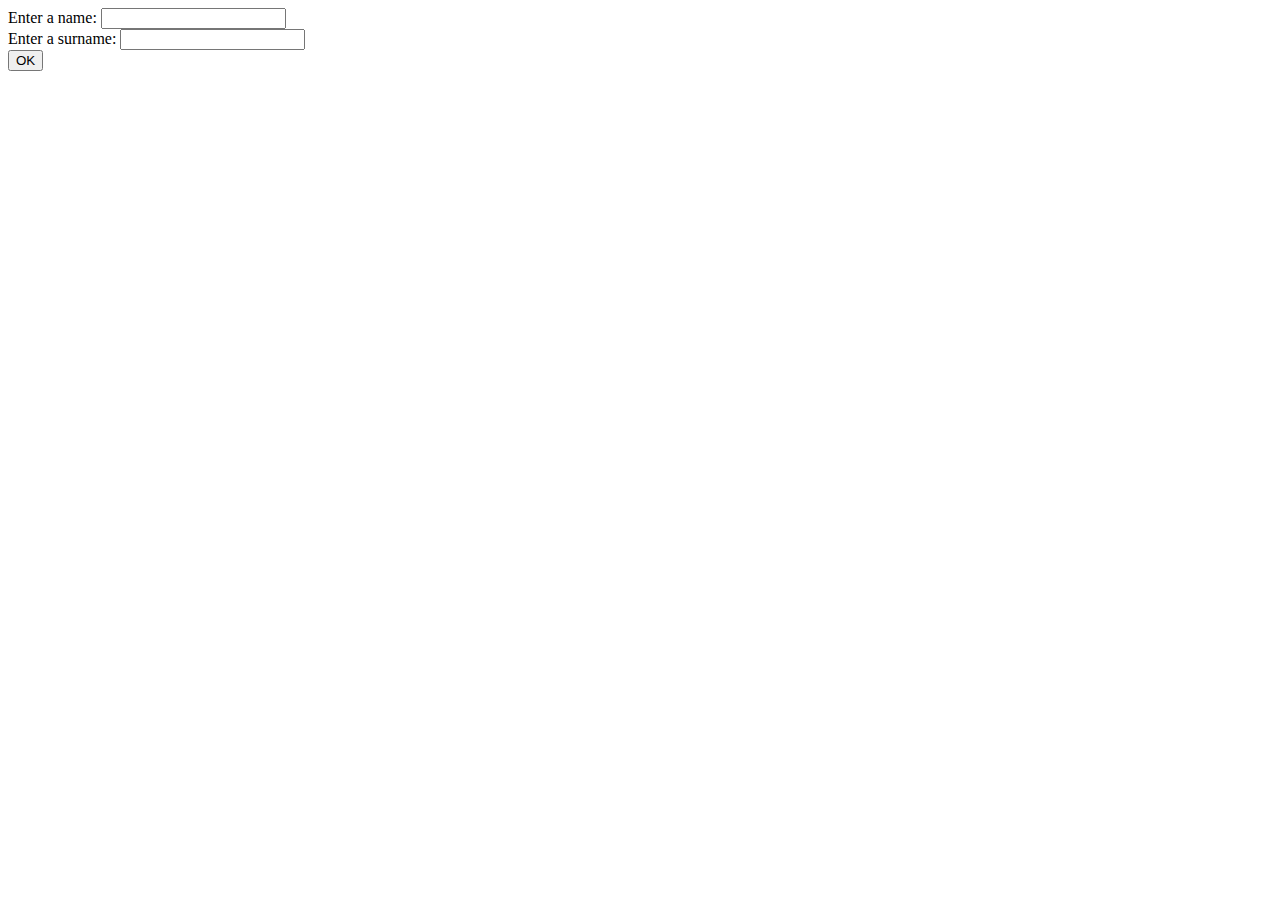
<file: src/main/resources/templates/addUser.html>
<!DOCTYPE html>
<html lang="en" xmlns:th="http://www.thymeleaf.org">
<head>
    <meta charset="UTF-8">
    <title>Форма пользователя</title>
</head>
<body>
<form th:method="post" th:action="@{/saveUser}" th:object="${user}">
    <input type="hidden" th:field="*{id}"/>

    <div>
        <label for="name">Enter a name:</label>
        <input type="text" th:field="*{name}" id="name"/>
        <br/>
        <span style="color:red;" th:if="${#fields.hasErrors('name')}" th:errors="*{name}"></span>
    </div>

    <div>
        <label for="surname">Enter a surname:</label>
        <input type="text" th:field="*{sureName}" id="surname"/>
        <br/>
        <span style="color:red;" th:if="${#fields.hasErrors('sureName')}" th:errors="*{sureName}"></span>
    </div>

    <input type="submit" value="OK"/>
</form>
</body>
</html>
</file>
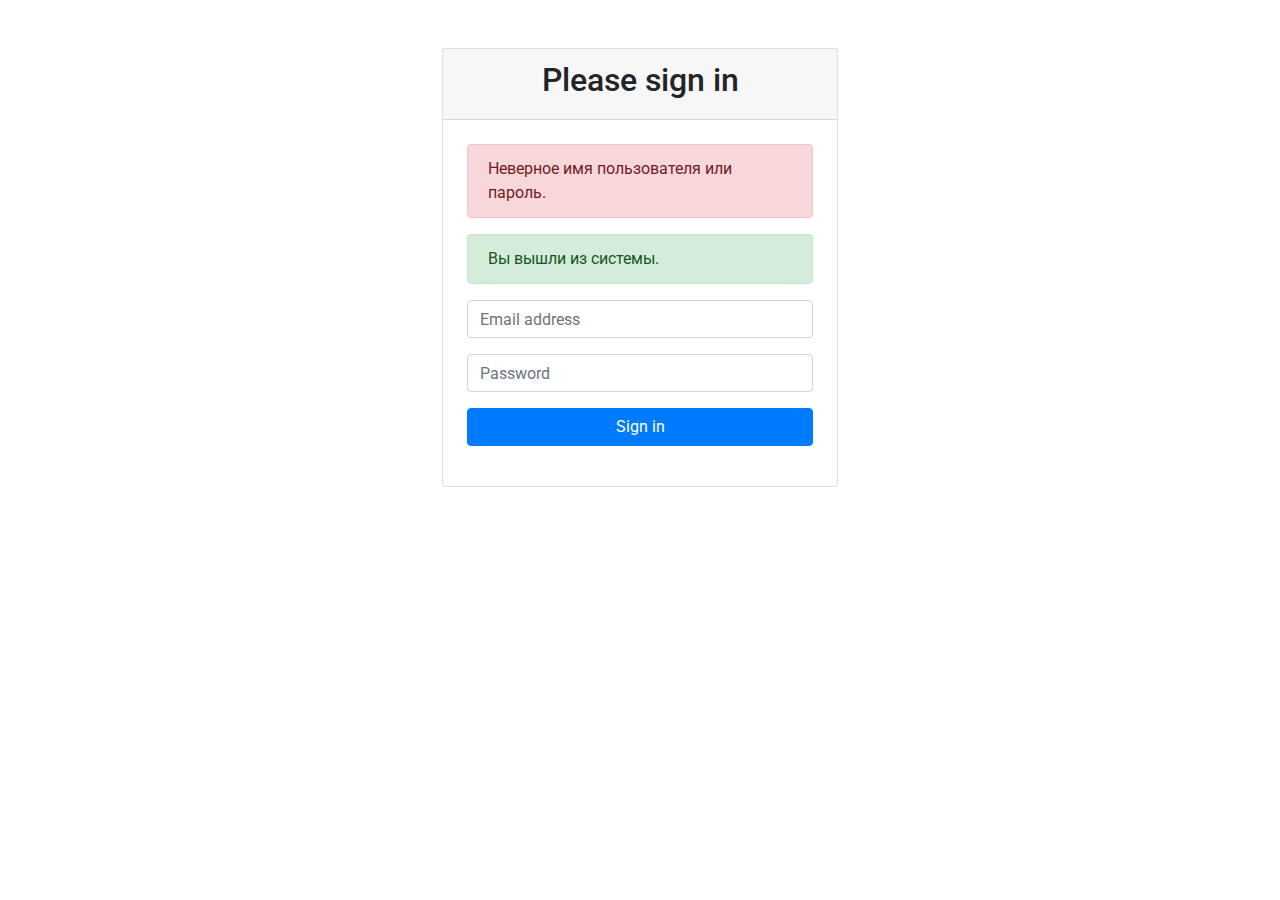
<file: src/main/resources/templates/login.html>
<!DOCTYPE html>
<html xmlns:th="http://www.thymeleaf.org">
<head>
    <meta charset="UTF-8">
    <meta name="viewport" content="width=device-width, initial-scale=1, shrink-to-fit=no">
    <title>Вход в систему</title>
    <link href="https://fonts.googleapis.com/css2?family=Roboto:wght@300;400;500;700&display=swap" rel="stylesheet">
    <link rel="stylesheet" href="https://cdn.jsdelivr.net/npm/bootstrap@4.6.0/dist/css/bootstrap.min.css">
    <link rel="stylesheet" th:href="@{/css/style.css}">
</head>
<body>
<div class="container-fluid">
    <div class="row justify-content-center mt-5">
        <div class="col-md-4">
            <div class="card">
                <div class="card-header text-center">
                    <h2>Please sign in</h2>
                </div>
                <div class="card-body p-4">
                    <div th:if="${param.error}" class="alert alert-danger" role="alert">
                        Неверное имя пользователя или пароль.
                    </div>

                    <div th:if="${param.logout}" class="alert alert-success" role="alert">
                        Вы вышли из системы.
                    </div>

                    <form method="post" th:action="@{/login}">
                        <div class="form-group">
                            <input type="text" id="username" name="username" class="form-control"
                                   placeholder="Email address" required>
                        </div>

                        <div class="form-group">
                            <input type="password" id="password" name="password" class="form-control"
                                   placeholder="Password" required>
                        </div>

                        <div class="form-group">
                            <button type="submit" class="btn btn-primary btn-block">Sign in</button>
                        </div>
                    </form>
                </div>
            </div>
        </div>
    </div>
</div>

<script src="https://code.jquery.com/jquery-3.5.1.slim.min.js"></script>
<script src="https://cdn.jsdelivr.net/npm/popper.js@1.16.1/dist/umd/popper.min.js"></script>
<script src="https://cdn.jsdelivr.net/npm/bootstrap@4.6.0/dist/js/bootstrap.min.js"></script>
</body>
</html>
</file>
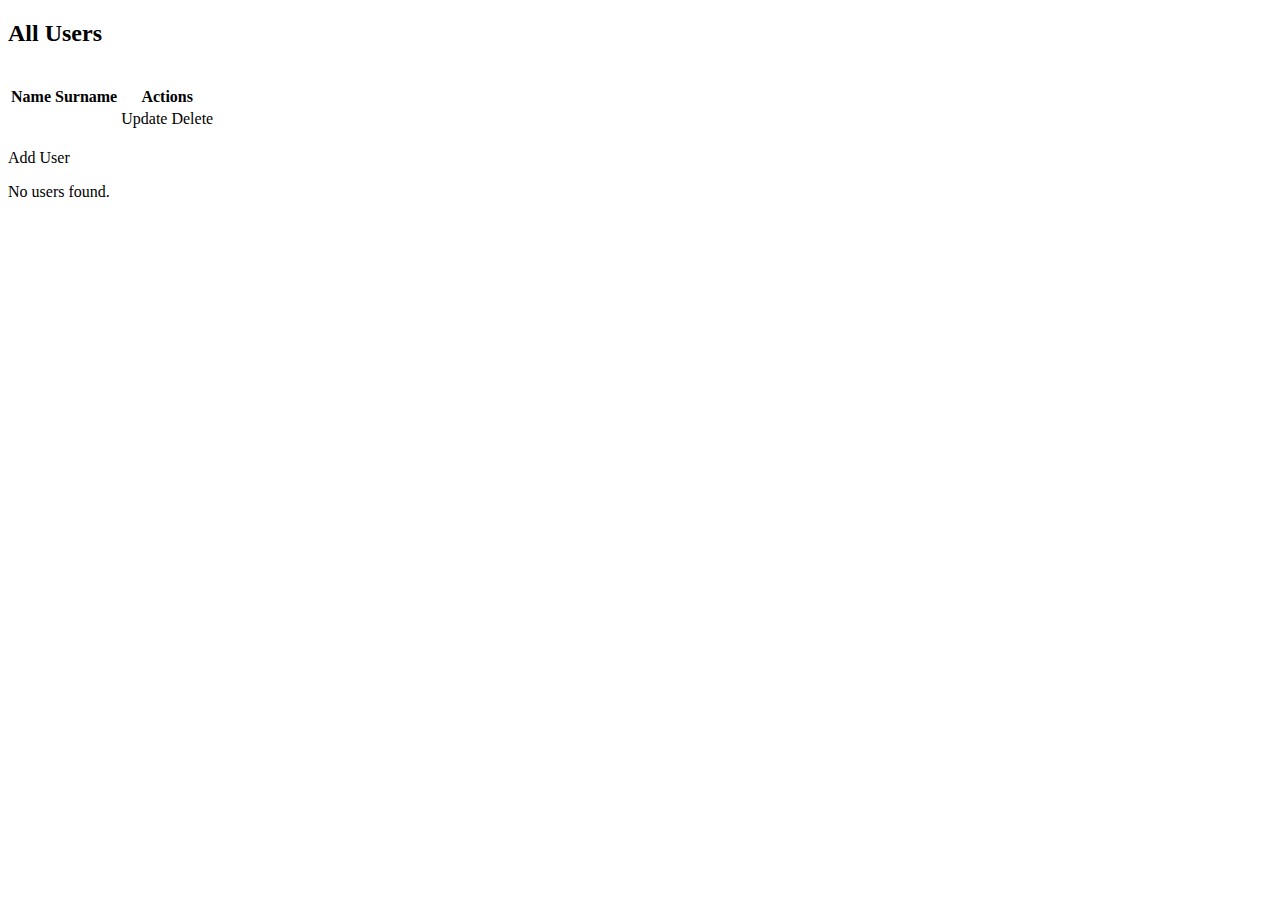
<file: src/main/resources/templates/users.html>
<!DOCTYPE html>
<html xmlns:th="http://www.thymeleaf.org">
<head>
    <title>Users</title>
</head>
<body>
<h2>All Users</h2>
<br>
<table>
    <thead>
    <tr>
        <th>Name</th>
        <th>Surname</th>
        <th>Actions</th>
    </tr>
    </thead>
    <tbody>
    <tr th:each="user : ${users}">
        <td th:text="${user.name}"></td>
        <td th:text="${user.sureName}"></td>
        <td>
            <a th:href="@{/updateInfo(userId=${user.id})}">Update</a>
            <a th:href="@{/deleteUser(userId=${user.id})}">Delete</a>
        </td>
    </tr>
    </tbody>

</table>
<br/>
<a th:href="@{/addNewUser}">Add User</a>
<div th:if="${#lists.isEmpty(users)}">
    <p>No users found.</p>
</div>
</body>
</html>
</file>
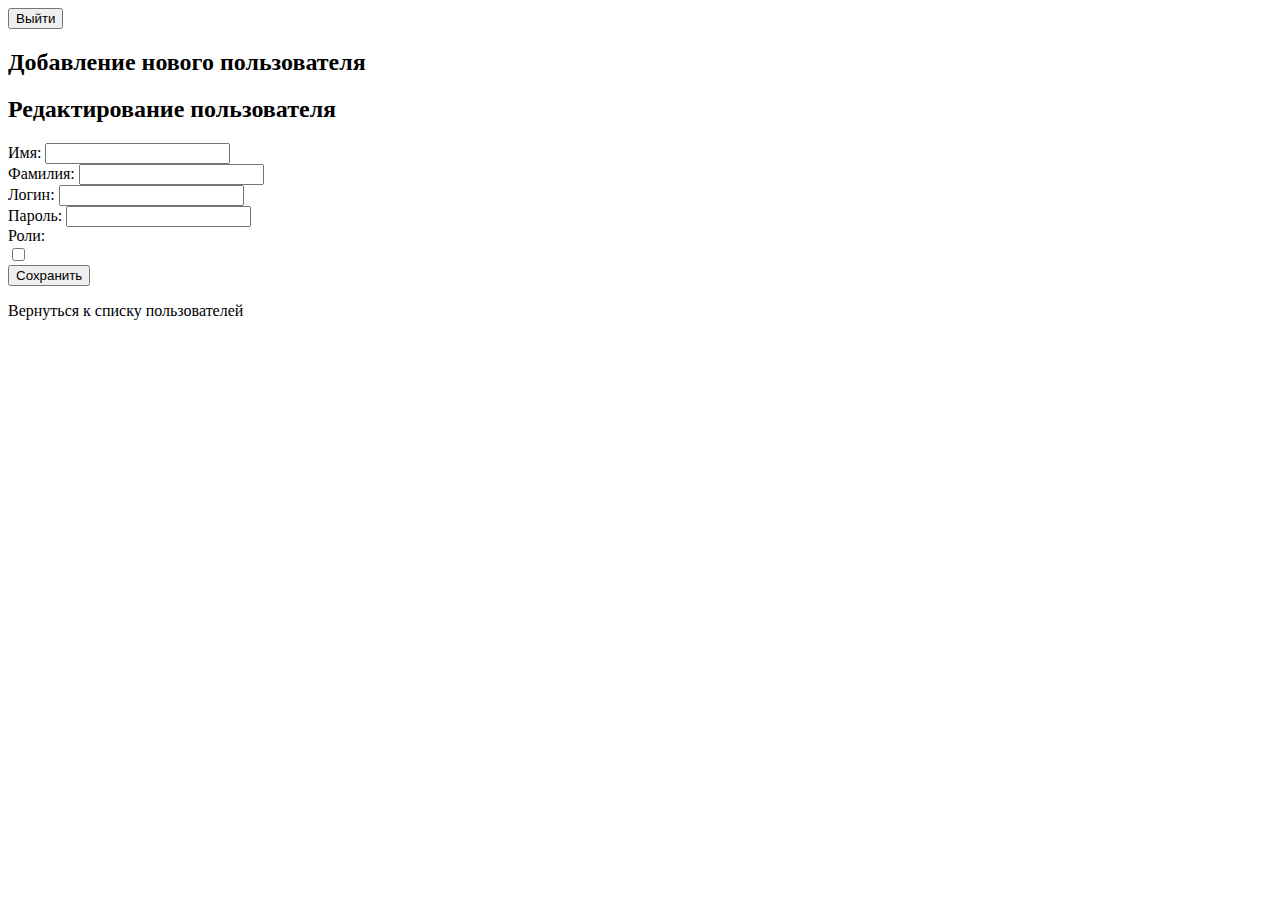
<file: src/main/resources/templates/admin/addUser.html>
<!DOCTYPE html>
<html lang="en" xmlns:th="http://www.thymeleaf.org"
      xmlns:sec="http://www.thymeleaf.org/extras/spring-security">
<head>
  <meta charset="UTF-8">
  <title>Форма пользователя</title>
</head>
<body>
<div sec:authorize="isAuthenticated()">
  <form th:action="@{/logout}" method="post">
    <button type="submit">Выйти</button>
  </form>
</div>

<h2 th:if="${user.id == 0}">Добавление нового пользователя</h2>
<h2 th:unless="${user.id == 0}">Редактирование пользователя</h2>

<form th:method="post" th:action="${user.id == 0 ? '/admin/saveUser' : '/admin/updateUser'}" th:object="${user}">
  <input type="hidden" th:field="*{id}"/>

  <div>
    <label for="name">Имя:</label>
    <input type="text" th:field="*{name}" id="name"/>
    <br/>
    <span style="color:red;" th:if="${#fields.hasErrors('name')}" th:errors="*{name}"></span>
  </div>

  <div>
    <label for="surname">Фамилия:</label>
    <input type="text" th:field="*{sureName}" id="surname"/>
    <br/>
    <span style="color:red;" th:if="${#fields.hasErrors('sureName')}" th:errors="*{sureName}"></span>
  </div>

  <div>
    <label for="username">Логин:</label>
    <input type="text" th:field="*{username}" id="username"/>
    <br/>
    <span style="color:red;" th:if="${#fields.hasErrors('username')}" th:errors="*{username}"></span>
  </div>

  <div>
    <label for="password">Пароль:</label>
    <input type="password" th:field="*{password}" id="password"/>
    <br/>
    <span style="color:red;" th:if="${#fields.hasErrors('password')}" th:errors="*{password}"></span>
  </div>

  <div>
    <label>Роли:</label>
    <div th:each="role : ${roles}">
      <label>
        <input type="checkbox" name="selectedRoles" th:value="${role.name}"
               th:checked="${user.roles != null && user.roles.contains(role)}"/>
        <span th:text="${role.name}"></span>
      </label>
    </div>
  </div>

  <input type="submit" value="Сохранить"/>
</form>

<p><a th:href="@{/admin}">Вернуться к списку пользователей</a></p>
</body>
</html>
</file>
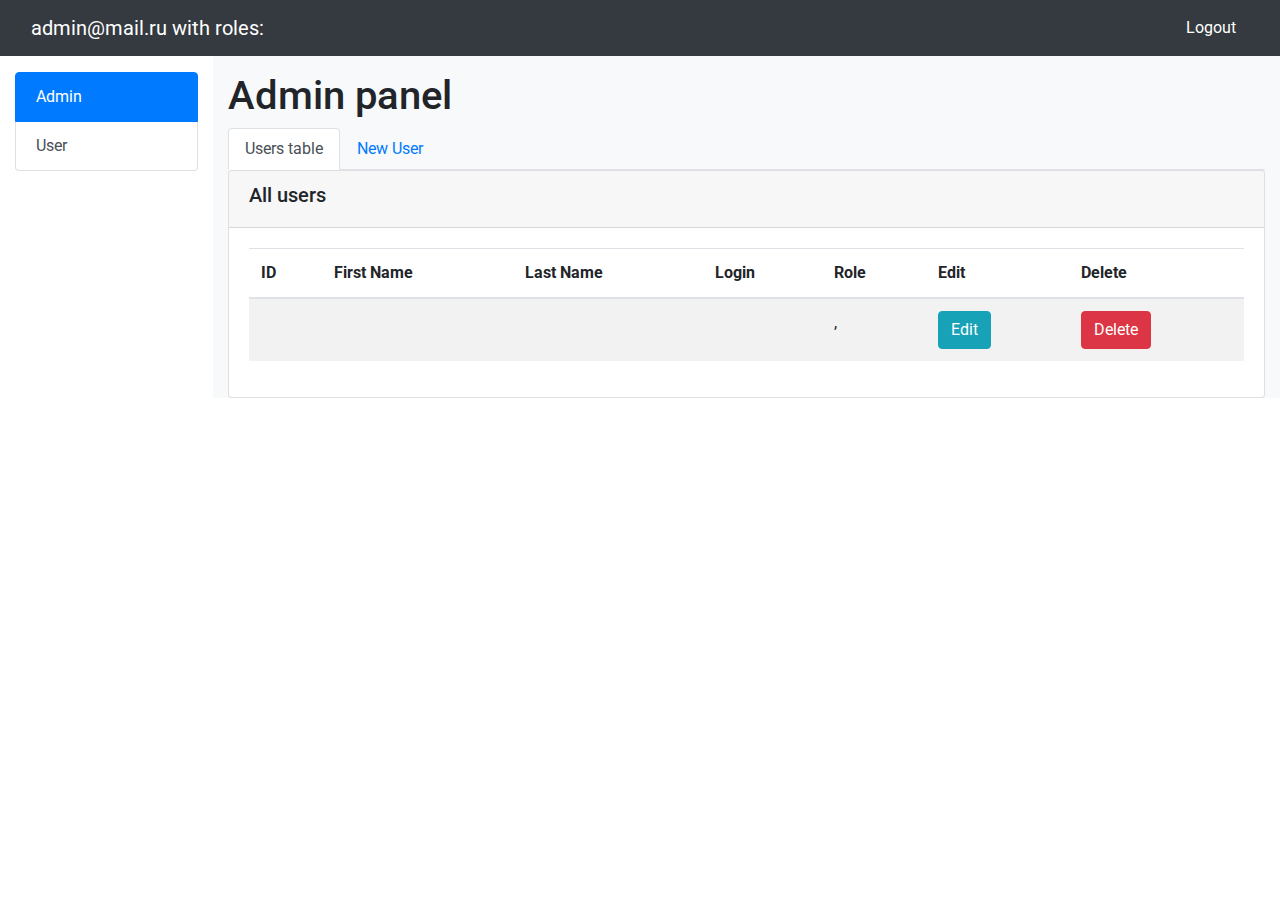
<file: src/main/resources/templates/admin/users.html>
<!DOCTYPE html>
<html xmlns:th="http://www.thymeleaf.org"
      xmlns:sec="http://www.thymeleaf.org/extras/spring-security">
<head>
  <meta charset="UTF-8">
  <meta name="viewport" content="width=device-width, initial-scale=1, shrink-to-fit=no">
  <title>Admin panel</title>
  <link href="https://fonts.googleapis.com/css2?family=Roboto:wght@300;400;500;700&display=swap" rel="stylesheet">
  <link rel="stylesheet" href="https://cdn.jsdelivr.net/npm/bootstrap@4.6.0/dist/css/bootstrap.min.css">
  <link rel="stylesheet" href="https://cdn.jsdelivr.net/npm/bootstrap-icons@1.5.0/font/bootstrap-icons.css">
  <link rel="stylesheet" th:href="@{/css/style.css}">
</head>
<body>
<!-- Верхняя навигационная панель -->
<nav class="navbar navbar-dark bg-dark">
  <div class="container-fluid">
        <span class="navbar-brand">
            <span th:text="${#authentication.name}">admin@mail.ru</span> with roles:
            <span th:each="authority, iterStat : ${#authentication.authorities}" th:text="${authority.authority.replace('ROLE_', '')}"></span>
        </span>
    <form th:action="@{/logout}" method="post" class="form-inline">
      <button type="submit" class="btn btn-dark">Logout</button>
    </form>
  </div>
</nav>

<div class="container-fluid">
  <div class="row">
    <!-- Левая навигационная панель -->
    <div class="col-2 bg-white pt-3">
      <div class="list-group">
        <a href="/admin" class="list-group-item list-group-item-action active">Admin</a>
        <a href="/user" class="list-group-item list-group-item-action">User</a>
      </div>
    </div>

    <!-- Основное содержимое -->
    <div class="col-10 bg-light pt-3">
      <h1>Admin panel</h1>

      <ul class="nav nav-tabs" id="myTab" role="tablist">
        <li class="nav-item">
          <a class="nav-link active" id="users-tab" data-toggle="tab" href="#users" role="tab">Users table</a>
        </li>
        <li class="nav-item">
          <a class="nav-link" id="new-user-tab" data-toggle="tab" href="#new-user" role="tab">New User</a>
        </li>
      </ul>

      <div class="tab-content">
        <!-- Таблица пользователей -->
        <div class="tab-pane fade show active" id="users" role="tabpanel">
          <div class="card">
            <div class="card-header">
              <h5>All users</h5>
            </div>
            <div class="card-body">
              <table class="table table-striped">
                <thead>
                <tr>
                  <th>ID</th>
                  <th>First Name</th>
                  <th>Last Name</th>
                  <th>Login</th>
                  <th>Role</th>
                  <th>Edit</th>
                  <th>Delete</th>
                </tr>
                </thead>
                <tbody>
                <tr th:each="user : ${users}">
                  <td th:text="${user.id}"></td>
                  <td th:text="${user.name}"></td>
                  <td th:text="${user.sureName}"></td>
                  <td th:text="${user.username}"></td>
                  <td>
                                        <span th:each="role, iterStat : ${user.roles}">
                                            <span th:text="${role.name.replace('ROLE_', '')}"></span>
                                            <span th:if="${!iterStat.last}">, </span>
                                        </span>
                  </td>
                  <td>
                    <button type="button" class="btn btn-info edit-button" data-toggle="modal"
                            th:attr="data-id=${user.id}">Edit</button>
                  </td>
                  <td>
                    <button type="button" class="btn btn-danger delete-button" data-toggle="modal"
                            th:attr="data-id=${user.id}">Delete</button>
                  </td>
                </tr>
                </tbody>
              </table>
            </div>
          </div>
        </div>

        <!-- Добавление нового пользователя -->
        <div class="tab-pane fade" id="new-user" role="tabpanel">
          <div class="card">
            <div class="card-header">
              <h5>Add new user</h5>
            </div>
            <div class="card-body">
              <form id="addUserForm" th:action="@{/admin/saveUser}" method="post">
                <div class="form-group text-center">
                  <label for="firstName">First name</label>
                  <input type="text" class="form-control w-50 mx-auto" id="firstName" name="name" required>
                </div>
                <div class="form-group text-center">
                  <label for="lastName">Last name</label>
                  <input type="text" class="form-control w-50 mx-auto" id="lastName" name="sureName" required>
                </div>
                <div class="form-group text-center">
                  <label for="email">Login</label>
                  <input type="text" class="form-control w-50 mx-auto" id="email" name="username" required>
                </div>
                <div class="form-group text-center">
                  <label for="password">Password</label>
                  <input type="password" class="form-control w-50 mx-auto" id="password" name="password" required>
                </div>
                <div class="form-group text-center">
                  <label for="roles">Role</label>
                  <div>
                    <div class="form-check form-check-inline">
                      <input class="form-check-input" type="checkbox" name="selectedRoles" id="adminRole" value="ROLE_ADMIN">
                      <label class="form-check-label" for="adminRole">ADMIN</label>
                    </div>
                    <div class="form-check form-check-inline">
                      <input class="form-check-input" type="checkbox" name="selectedRoles" id="userRole" value="ROLE_USER">
                      <label class="form-check-label" for="userRole">USER</label>
                    </div>
                  </div>
                </div>
                <div class="text-center">
                  <button type="submit" class="btn btn-success">Add new user</button>
                </div>
              </form>
            </div>
          </div>
        </div>
      </div>
    </div>
  </div>
</div>

<!-- Модальное окно для редактирования пользователя -->
<div class="modal fade" id="editModal" tabindex="-1" role="dialog">
  <div class="modal-dialog" role="document">
    <div class="modal-content">
      <div class="modal-header">
        <h5 class="modal-title">Edit user</h5>
        <button type="button" class="close" data-dismiss="modal" aria-label="Close">
          <span aria-hidden="true">&times;</span>
        </button>
      </div>
      <div class="modal-body">
        <form id="editUserForm" th:action="@{/admin/updateUser}" method="post">
          <div class="form-group">
            <label for="editId">ID</label>
            <input type="text" class="form-control" id="editId" name="id" readonly>
          </div>
          <div class="form-group">
            <label for="editFirstName">First name</label>
            <input type="text" class="form-control" id="editFirstName" name="name" required>
          </div>
          <div class="form-group">
            <label for="editLastName">Last name</label>
            <input type="text" class="form-control" id="editLastName" name="sureName" required>
          </div>
          <div class="form-group">
            <label for="editEmail">Login</label>
            <input type="text" class="form-control" id="editEmail" name="username" required>
          </div>
          <div class="form-group">
            <label for="editPassword">Password</label>
            <input type="password" class="form-control" id="editPassword" name="password" placeholder="Оставьте пустым, чтобы не менять">
          </div>
          <div class="form-group">
            <label>Role</label>
            <div>
              <div class="form-check">
                <input class="form-check-input" type="checkbox" name="selectedRoles" id="editAdminRole" value="ROLE_ADMIN">
                <label class="form-check-label" for="editAdminRole">ADMIN</label>
              </div>
              <div class="form-check">
                <input class="form-check-input" type="checkbox" name="selectedRoles" id="editUserRole" value="ROLE_USER">
                <label class="form-check-label" for="editUserRole">USER</label>
              </div>
            </div>
          </div>
        </form>
      </div>
      <div class="modal-footer">
        <button type="button" class="btn btn-secondary" data-dismiss="modal">Close</button>
        <button type="button" class="btn btn-primary" id="saveEditBtn">Edit</button>
      </div>
    </div>
  </div>
</div>

<!-- Модальное окно для удаления пользователя -->
<div class="modal fade" id="deleteModal" tabindex="-1" role="dialog">
  <div class="modal-dialog" role="document">
    <div class="modal-content">
      <div class="modal-header">
        <h5 class="modal-title">Delete user</h5>
        <button type="button" class="close" data-dismiss="modal" aria-label="Close">
          <span aria-hidden="true">&times;</span>
        </button>
      </div>
      <div class="modal-body">
        <form id="deleteUserForm" th:action="@{/admin/deleteUser}" method="get">
          <div class="form-group">
            <label for="deleteId">ID</label>
            <input type="text" class="form-control" id="deleteId" name="userId" readonly>
          </div>
          <div class="form-group">
            <label for="deleteFirstName">First name</label>
            <input type="text" class="form-control" id="deleteFirstName" name="name" readonly>
          </div>
          <div class="form-group">
            <label for="deleteLastName">Last name</label>
            <input type="text" class="form-control" id="deleteLastName" name="sureName" readonly>
          </div>
          <div class="form-group">
            <label for="deleteEmail">Login</label>
            <input type="text" class="form-control" id="deleteEmail" name="username" readonly>
          </div>
          <div class="form-group">
            <label>Role</label>
            <div id="deleteRolesList">
              <!-- Роли будут добавлены динамически -->
            </div>
          </div>
        </form>
      </div>
      <div class="modal-footer">
        <button type="button" class="btn btn-secondary" data-dismiss="modal">Close</button>
        <button type="button" class="btn btn-danger" id="confirmDeleteBtn">Delete</button>
      </div>
    </div>
  </div>
</div>

<script src="https://code.jquery.com/jquery-3.5.1.min.js"></script>
<script src="https://cdn.jsdelivr.net/npm/popper.js@1.16.1/dist/umd/popper.min.js"></script>
<script src="https://cdn.jsdelivr.net/npm/bootstrap@4.6.0/dist/js/bootstrap.min.js"></script>
<script th:src="@{/js/main.js}"></script>
<script>
  $(document).ready(function() {
    // Обработчик для кнопки Edit
    $('.edit-button').click(function() {
      var userId = $(this).data('id');
      $.ajax({
        url: '/api/users/' + userId,
        type: 'GET',
        success: function(user) {
          $('#editId').val(user.id);
          $('#editFirstName').val(user.name);
          $('#editLastName').val(user.sureName);
          $('#editEmail').val(user.username);
          $('#editPassword').val(''); // Очищаем поле пароля

          // Сбрасываем все чекбоксы
          $('#editAdminRole').prop('checked', false);
          $('#editUserRole').prop('checked', false);

          // Устанавливаем чекбоксы в соответствии с ролями пользователя
          if (user.roles) {
            user.roles.forEach(function(role) {
              if (role.name === 'ROLE_ADMIN') {
                $('#editAdminRole').prop('checked', true);
              } else if (role.name === 'ROLE_USER') {
                $('#editUserRole').prop('checked', true);
              }
            });
          }

          $('#editModal').modal('show');
        }
      });
    });

    // Сохранение отредактированного пользователя
    $('#saveEditBtn').click(function() {
      $('#editUserForm').submit();
    });

    // Обработчик для кнопки Delete
    $('.delete-button').click(function() {
      var userId = $(this).data('id');
      $.ajax({
        url: '/api/users/' + userId,
        type: 'GET',
        success: function(user) {
          $('#deleteId').val(user.id);
          $('#deleteFirstName').val(user.name);
          $('#deleteLastName').val(user.sureName);
          $('#deleteEmail').val(user.username);

          // Очищаем список ролей
          $('#deleteRolesList').empty();

          // Добавляем роли в список для отображения
          if (user.roles && user.roles.length > 0) {
            user.roles.forEach(function(role) {
              $('#deleteRolesList').append(
                      '<p class="mb-0">' + role.name.replace('ROLE_', '') + '</p>'
              );
            });
          } else {
            $('#deleteRolesList').append('<p class="mb-0">No roles assigned</p>');
          }

          $('#deleteModal').modal('show');
        }
      });
    });

    // Подтверждение удаления пользователя
    $('#confirmDeleteBtn').click(function() {
      $('#deleteUserForm').submit();
    });
  });
</script>
</body>
</html>
</file>
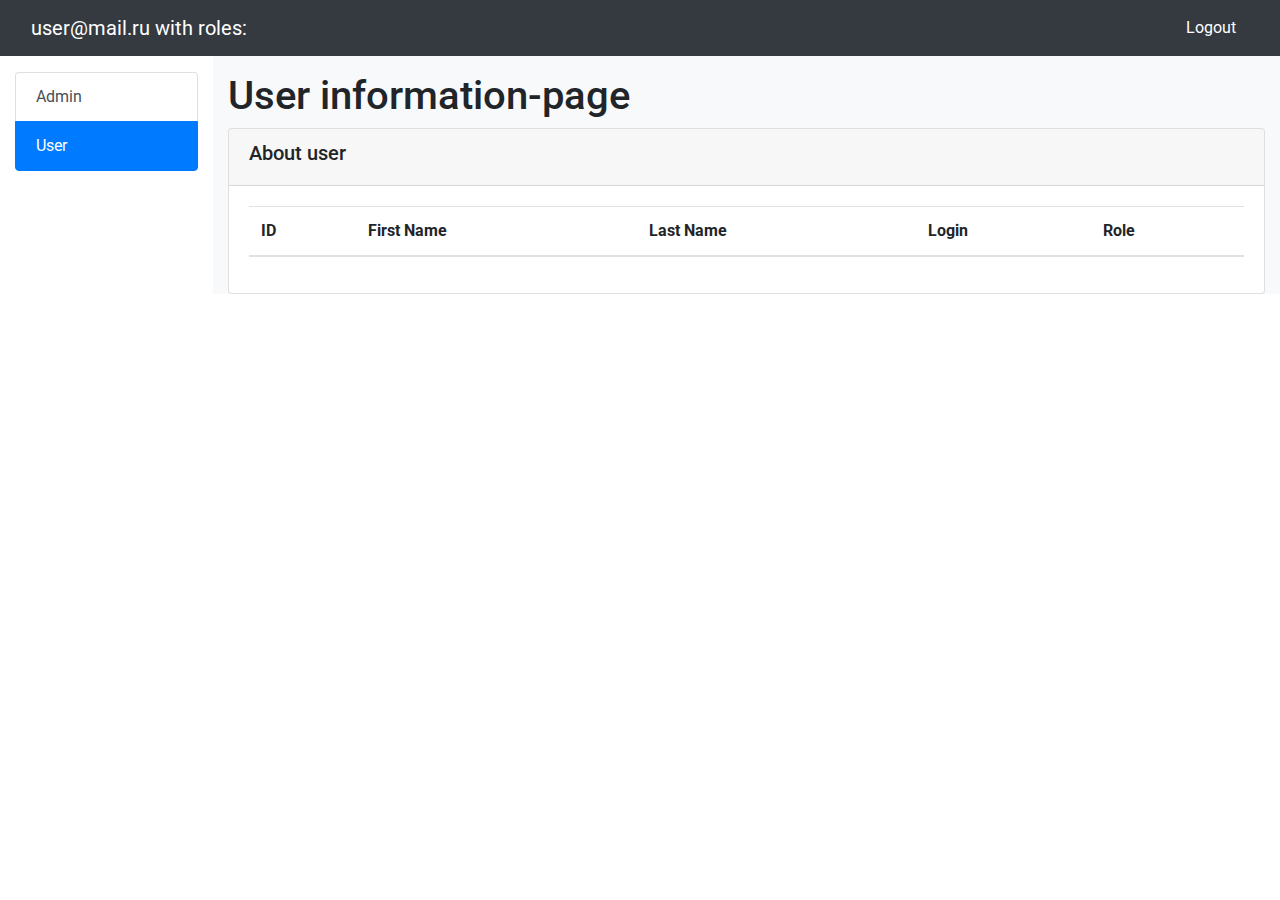
<file: src/main/resources/templates/user/userInfo.html>
<!DOCTYPE html>
<html xmlns:th="http://www.thymeleaf.org"
      xmlns:sec="http://www.thymeleaf.org/extras/spring-security">
<head>
    <meta charset="UTF-8">
    <meta name="viewport" content="width=device-width, initial-scale=1, shrink-to-fit=no">
    <title>User information-page</title>
    <link href="https://fonts.googleapis.com/css2?family=Roboto:wght@300;400;500;700&display=swap" rel="stylesheet">
    <link rel="stylesheet" href="https://cdn.jsdelivr.net/npm/bootstrap@4.6.0/dist/css/bootstrap.min.css">
    <link rel="stylesheet" href="https://cdn.jsdelivr.net/npm/bootstrap-icons@1.5.0/font/bootstrap-icons.css">
    <link rel="stylesheet" th:href="@{/css/style.css}">
</head>
<body>
<!-- Верхняя навигационная панель -->
<nav class="navbar navbar-dark bg-dark">
    <div class="container-fluid">
        <span class="navbar-brand">
            <span th:text="${#authentication.name}">user@mail.ru</span> with roles:
            <span th:each="authority, iterStat : ${#authentication.authorities}" th:text="${authority.authority.replace('ROLE_', '')}"></span>
        </span>
        <form th:action="@{/logout}" method="post" class="form-inline">
            <button type="submit" class="btn btn-dark">Logout</button>
        </form>
    </div>
</nav>

<div class="container-fluid">
    <div class="row">
        <!-- Левая навигационная панель -->
        <div class="col-2 bg-white pt-3">
            <div class="list-group">
                <a href="/admin" class="list-group-item list-group-item-action" sec:authorize="hasRole('ADMIN')">Admin</a>
                <a href="/user" class="list-group-item list-group-item-action active">User</a>
            </div>
        </div>

        <!-- Основное содержимое -->
        <div class="col-10 bg-light pt-3">
            <h1>User information-page</h1>

            <div class="card">
                <div class="card-header">
                    <h5>About user</h5>
                </div>
                <div class="card-body">
                    <table class="table table-striped" id="user-table">
                        <thead>
                        <tr>
                            <th>ID</th>
                            <th>First Name</th>
                            <th>Last Name</th>
                            <th>Login</th>
                            <th>Role</th>
                        </tr>
                        </thead>
                        <tbody id="user-info-tbody">
                        <!-- Данные пользователя будут добавлены динамически через JavaScript -->
                        </tbody>
                    </table>
                    <div id="user-not-found" style="display: none;">
                        <p class="text-center">User information not found</p>
                    </div>
                </div>
            </div>
        </div>
    </div>
</div>

<script src="https://code.jquery.com/jquery-3.5.1.min.js"></script>
<script src="https://cdn.jsdelivr.net/npm/popper.js@1.16.1/dist/umd/popper.min.js"></script>
<script src="https://cdn.jsdelivr.net/npm/bootstrap@4.6.0/dist/js/bootstrap.min.js"></script>
<script th:src="@{/js/main.js}"></script>
</body>
</html>
</file>
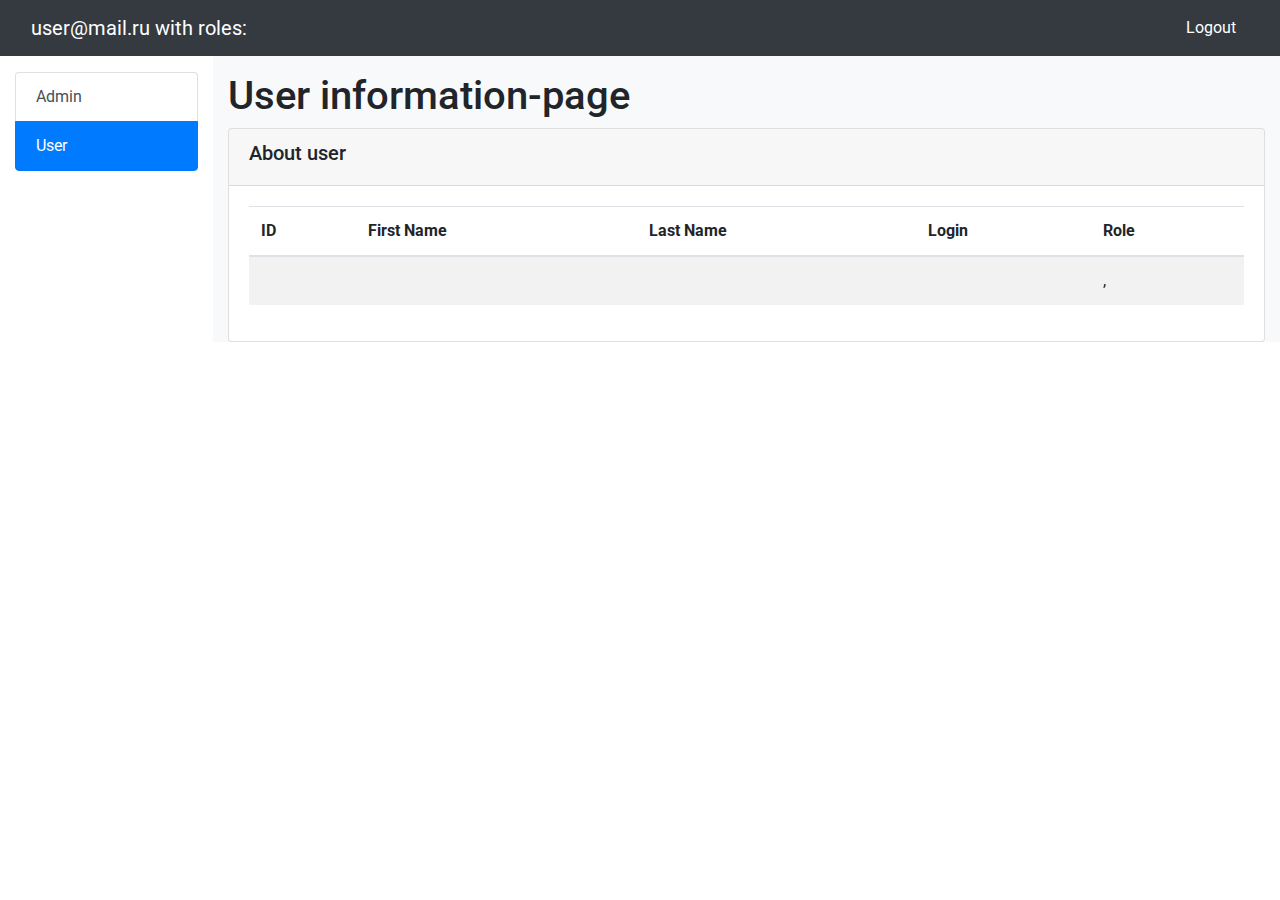
<file: src/main/resources/templates/user/userinfo.html>
<!DOCTYPE html>
<html xmlns:th="http://www.thymeleaf.org"
      xmlns:sec="http://www.thymeleaf.org/extras/spring-security">
<head>
    <meta charset="UTF-8">
    <meta name="viewport" content="width=device-width, initial-scale=1, shrink-to-fit=no">
    <title>User information-page</title>
    <link href="https://fonts.googleapis.com/css2?family=Roboto:wght@300;400;500;700&display=swap" rel="stylesheet">
    <link rel="stylesheet" href="https://cdn.jsdelivr.net/npm/bootstrap@4.6.0/dist/css/bootstrap.min.css">
    <link rel="stylesheet" href="https://cdn.jsdelivr.net/npm/bootstrap-icons@1.5.0/font/bootstrap-icons.css">
    <link rel="stylesheet" th:href="@{/css/style.css}">
</head>
<body>
<!-- Верхняя навигационная панель -->
<nav class="navbar navbar-dark bg-dark">
    <div class="container-fluid">
        <span class="navbar-brand">
            <span th:text="${#authentication.name}">user@mail.ru</span> with roles:
            <span th:each="authority, iterStat : ${#authentication.authorities}" th:text="${authority.authority.replace('ROLE_', '')}"></span>
        </span>
        <form th:action="@{/logout}" method="post" class="form-inline">
            <button type="submit" class="btn btn-dark">Logout</button>
        </form>
    </div>
</nav>

<div class="container-fluid">
    <div class="row">
        <!-- Левая навигационная панель -->
        <div class="col-2 bg-white pt-3">
            <div class="list-group">
                <a href="/admin" class="list-group-item list-group-item-action" sec:authorize="hasRole('ADMIN')">Admin</a>
                <a href="/user" class="list-group-item list-group-item-action active">User</a>
            </div>
        </div>

        <!-- Основное содержимое -->
        <div class="col-10 bg-light pt-3">
            <h1>User information-page</h1>

            <div class="card">
                <div class="card-header">
                    <h5>About user</h5>
                </div>
                <div class="card-body">
                    <table class="table table-striped">
                        <thead>
                        <tr>
                            <th>ID</th>
                            <th>First Name</th>
                            <th>Last Name</th>
                            <th>Login</th>
                            <th>Role</th>
                        </tr>
                        </thead>
                        <tbody>
                        <tr th:if="${user != null}">
                            <td th:text="${user.id}"></td>
                            <td th:text="${user.name}"></td>
                            <td th:text="${user.sureName}"></td>
                            <td th:text="${user.username}"></td>
                            <td>
                                <span th:each="role, iterStat : ${user.roles}">
                                    <span th:text="${role.name.replace('ROLE_', '')}"></span>
                                    <span th:if="${!iterStat.last}">, </span>
                                </span>
                            </td>
                        </tr>
                        </tbody>
                    </table>
                </div>
            </div>
        </div>
    </div>
</div>

<script src="https://code.jquery.com/jquery-3.5.1.min.js"></script>
<script src="https://cdn.jsdelivr.net/npm/popper.js@1.16.1/dist/umd/popper.min.js"></script>
<script src="https://cdn.jsdelivr.net/npm/bootstrap@4.6.0/dist/js/bootstrap.min.js"></script>
</body>
</html>
</file>
